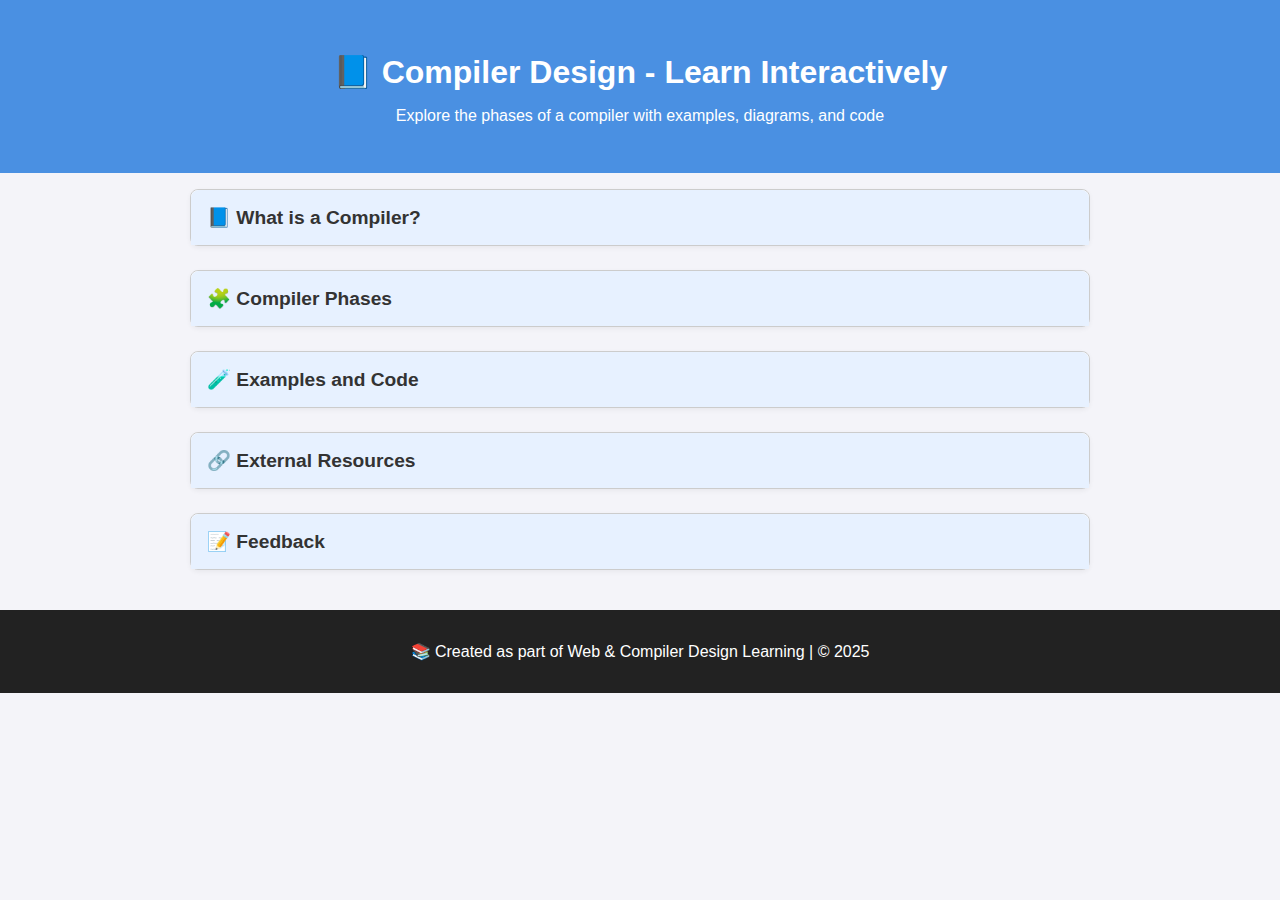
<file: Task1/index.html>
<!DOCTYPE html>
<html lang="en">
<head>
  <meta charset="UTF-8" />
  <meta name="viewport" content="width=device-width, initial-scale=1.0"/>
  <title>Compiler Design Tutorial</title>
  <link rel="stylesheet" href="styles.css" />
</head>
<body>
  <header>
    <h1>📘 Compiler Design - Learn Interactively</h1>
    <p>Explore the phases of a compiler with examples, diagrams, and code</p>
  </header>

  <main>
    <section>
      <h2 onclick="toggleSection('intro')">📘 What is a Compiler?</h2>
      <div id="intro" class="content">
        <p>A compiler converts high-level source code into machine code understood by computers.</p>
        <img src="images/compiler-architecture.png" alt="Compiler Architecture Diagram" />
      </div>
    </section>

    <section>
      <h2 onclick="toggleSection('phases')">🧩 Compiler Phases</h2>
      <div id="phases" class="content">
        <ul>
          <li><strong>Lexical Analysis:</strong> Tokenizes the source code</li>
          <li><strong>Syntax Analysis:</strong> Builds the parse tree</li>
          <li><strong>Semantic Analysis:</strong> Validates meaning</li>
          <li><strong>Intermediate Code Generation:</strong> Converts to IR</li>
          <li><strong>Code Optimization:</strong> Improves performance</li>
          <li><strong>Code Generation:</strong> Outputs target code</li>
        </ul>
      </div>
    </section>

    <section>
      <h2 onclick="toggleSection('examples')">🧪 Examples and Code</h2>
      <div id="examples" class="content">
        <h3>Example: Tokenization</h3>
        <pre><code>
int a = 5 + 3;
↓
Tokens: [int] [a] [=] [5] [+] [3] [;]
        </code></pre>

        <h3>Example: Parse Tree</h3>
        <pre><code>
      +
     / \
    5   3
        </code></pre>

        <button onclick="showTip()">💡 Show Tip</button>
        <p id="tip" class="tip">Tip: Lexical analyzers often use finite automata for token generation.</p>
      </div>
    </section>

    <section>
      <h2 onclick="toggleSection('resources')">🔗 External Resources</h2>
      <div id="resources" class="content">
        <ul>
          <li><a href="https://en.wikipedia.org/wiki/Compiler" target="_blank">Wikipedia - Compiler</a></li>
          <li><a href="https://www.geeksforgeeks.org/compiler-design-tutorials/" target="_blank">GFG Compiler Design</a></li>
        </ul>
      </div>
    </section>

    <section>
      <h2 onclick="toggleSection('feedback')">📝 Feedback</h2>
      <div id="feedback" class="content">
        <form onsubmit="return submitFeedback()">
          <label for="name">Your Name:</label>
          <input type="text" id="name" name="name" required />

          <label for="comments">Your Comments:</label>
          <textarea id="comments" name="comments" rows="4" required></textarea>

          <label for="rating">Rating:</label>
          <select id="rating" name="rating" required>
            <option value="">Choose one</option>
            <option value="5">⭐⭐⭐⭐⭐</option>
            <option value="4">⭐⭐⭐⭐</option>
            <option value="3">⭐⭐⭐</option>
            <option value="2">⭐⭐</option>
            <option value="1">⭐</option>
          </select>

          <button type="submit">Submit Feedback</button>
        </form>
      </div>
    </section>
  </main>

  <footer>
    <p>📚 Created as part of Web & Compiler Design Learning | © 2025</p>
  </footer>

  <script src="script.js"></script>
</body>
</html>
</file>
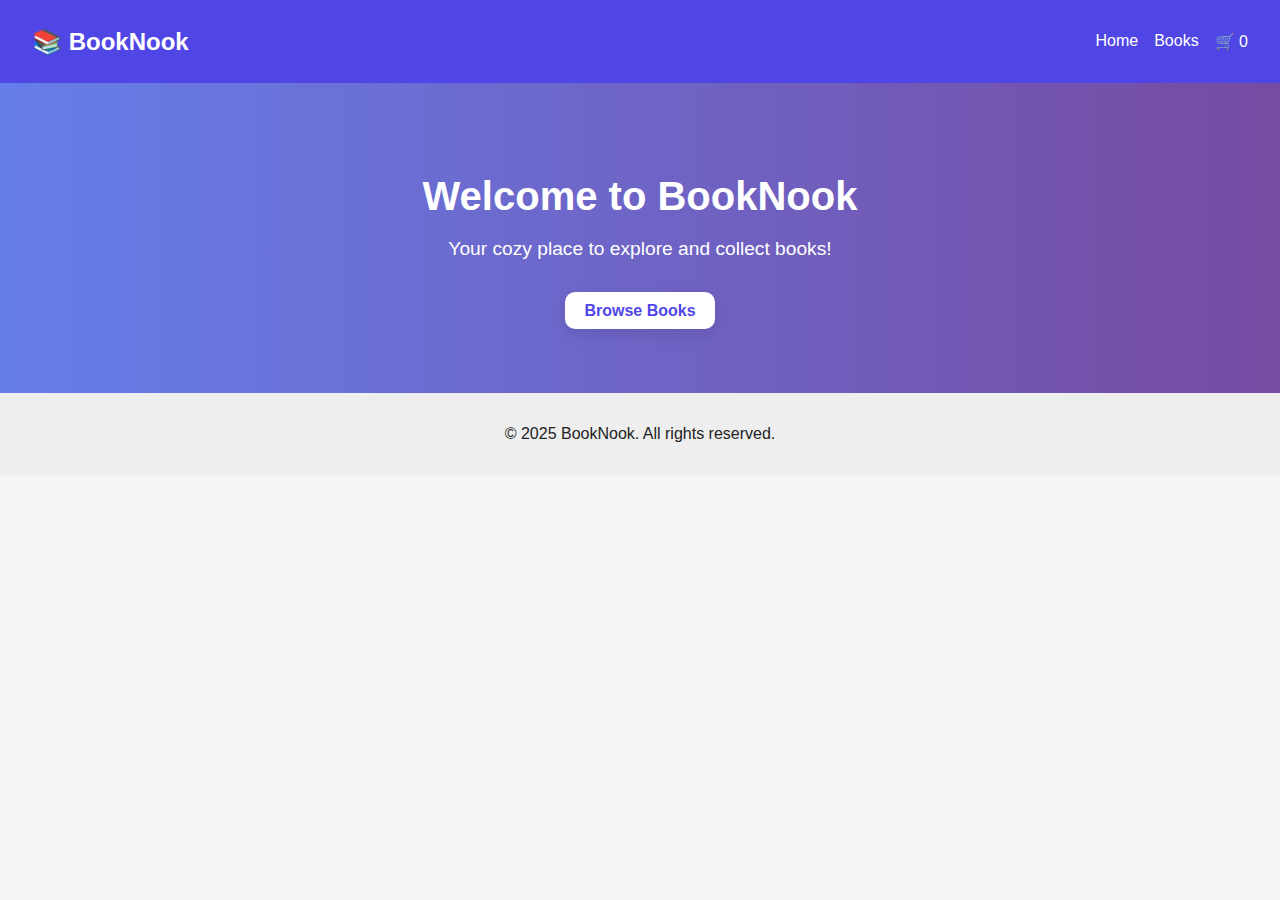
<file: Task5/index.html>
<!DOCTYPE html>
<html lang="en">
<head>
  <meta charset="UTF-8" />
  <meta name="viewport" content="width=device-width, initial-scale=1.0" />
  <title>BookNook | Home</title>
  <link rel="stylesheet" href="styles.css" />
</head>
<body>
  <header class="header">
    <div class="logo">📚 BookNook</div>
    <nav>
      <ul class="nav-links">
        <li><a href="index.html">Home</a></li>
        <li><a href="books.html">Books</a></li>
        <li><a href="#" id="cart-icon">🛒 <span id="cart-count">0</span></a></li>
      </ul>
    </nav>
    <div class="menu-toggle">&#9776;</div>
  </header>

  <section class="hero">
    <h1>Welcome to BookNook</h1>
    <p>Your cozy place to explore and collect books!</p>
    <a href="books.html" class="btn">Browse Books</a>
  </section>

  <!-- Cart Modal -->
  <div id="cartModal" class="cart-modal hidden">
    <div class="cart-header">
      <h2>Your Cart</h2>
      <button id="closeCart">✖</button>
    </div>
    <div id="cartItems"></div>
    <div class="cart-footer">
      <p>Total Items: <span id="totalItems">0</span></p>
      <p>Total: ₹<span id="totalAmount">0</span></p>
    </div>
  </div>

  <footer>
    <p>&copy; 2025 BookNook. All rights reserved.</p>
  </footer>

  <script src="main.js" type="module"></script>
</body>
</html>
</file>
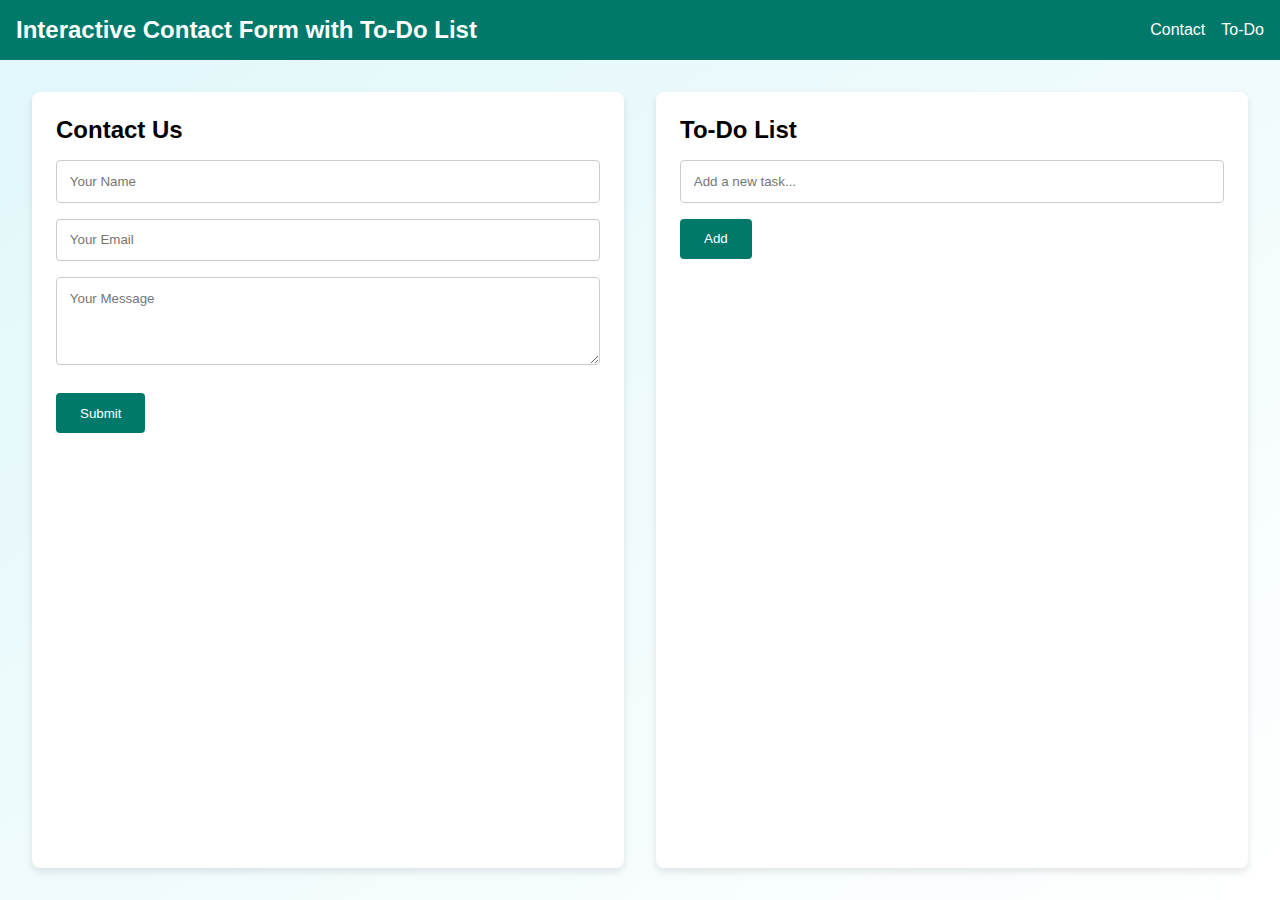
<file: Task2/main.html>
<!DOCTYPE html>
<html lang="en">
<head>
  <meta charset="UTF-8" />
  <meta name="viewport" content="width=device-width, initial-scale=1.0" />
  <title>Interactive Contact Form with To-Do List</title>
  <link rel="stylesheet" href="styles.css" />
</head>
<body>
  <nav>
    <h1>Interactive Contact Form with To-Do List</h1>
    <ul>
      <li><a href="#contact">Contact</a></li>
      <li><a href="#todo">To-Do</a></li>
    </ul>
  </nav>

  <main>
    <div class="contact-form" id="contact">
      <h2>Contact Us</h2>
      <form id="form">
        <input type="text" id="name" placeholder="Your Name" required />
        <input type="email" id="email" placeholder="Your Email" required />
        <textarea id="message" rows="4" placeholder="Your Message" required></textarea>
        <div class="error" id="error"></div>
        <button type="submit">Submit</button>
      </form>
    </div>

    <div class="todo-container" id="todo">
      <h2>To-Do List</h2>
      <input type="text" id="taskInput" placeholder="Add a new task..." />
      <button onclick="addTask()">Add</button>
      <ul class="todo-list" id="todoList"></ul>
    </div>
  </main>

  <script src="script.js"></script>
</body>
</html>
</file>
<file: Task1/styles.css>
body {
  font-family: Arial, sans-serif;
  background-color: #f4f4f9;
  margin: 0;
  padding: 0;
  color: #333;
}

header {
  background-color: #4a90e2;
  color: white;
  text-align: center;
  padding: 2rem 1rem;
}

h1 {
  margin-bottom: 0.5rem;
}

main {
  padding: 1rem 2rem;
  max-width: 900px;
  margin: auto;
}

section {
  margin-bottom: 1.5rem;
  border: 1px solid #ccc;
  border-radius: 8px;
  background-color: white;
  box-shadow: 0 2px 5px rgba(0,0,0,0.05);
}

section h2 {
  background-color: #e7f1ff;
  padding: 1rem;
  margin: 0;
  cursor: pointer;
  font-size: 1.2rem;
  border-radius: 8px 8px 0 0;
}

section .content {
  display: none;
  padding: 1rem 1.5rem;
  transition: all 0.3s ease-in-out;
}

ul {
  padding-left: 1.2rem;
}

img {
  max-width: 100%;
  height: auto;
  margin-top: 1rem;
  border-radius: 8px;
}

pre {
  background: #eee;
  padding: 1rem;
  border-radius: 6px;
  overflow-x: auto;
}

button {
  margin-top: 10px;
  padding: 0.5rem 1rem;
  background-color: #4a90e2;
  color: white;
  border: none;
  border-radius: 5px;
  cursor: pointer;
}

button:hover {
  background-color: #357ac8;
}

form {
  display: flex;
  flex-direction: column;
  gap: 0.8rem;
}

input, textarea, select {
  padding: 0.5rem;
  border: 1px solid #ccc;
  border-radius: 5px;
}

footer {
  text-align: center;
  padding: 1rem;
  background-color: #222;
  color: white;
}

.tip {
  display: none;
  background-color: #fff5c3;
  border-left: 5px solid #ffcd00;
  padding: 1rem;
  margin-top: 1rem;
  border-radius: 5px;
}
</file>
<file: Task5/styles.css>
:root {
  --primary: #4f46e5;
  --light-bg: #f4f4f4;
  --dark-text: #222;
  --border-radius: 10px;
  --shadow: 0 5px 15px rgba(0, 0, 0, 0.1);
}

body {
  margin: 0;
  font-family: 'Segoe UI', sans-serif;
  background-color: var(--light-bg);
  color: var(--dark-text);
}

a {
  text-decoration: none;
  color: var(--primary);
}

header.header {
  display: flex;
  justify-content: space-between;
  align-items: center;
  background-color: var(--primary);
  color: white;
  padding: 1rem 2rem;
  position: sticky;
  top: 0;
  z-index: 1000;
}

.logo {
  font-size: 1.5rem;
  font-weight: bold;
}

.nav-links {
  list-style: none;
  display: flex;
  gap: 1rem;
}

.nav-links a {
  color: white;
  font-weight: 500;
}

.menu-toggle {
  display: none;
  font-size: 1.5rem;
  cursor: pointer;
}

.hero {
  padding: 4rem 2rem;
  text-align: center;
  background: linear-gradient(to right, #667eea, #764ba2);
  color: white;
}

.hero h1 {
  font-size: 2.5rem;
  margin-bottom: 1rem;
}

.hero p {
  font-size: 1.2rem;
  margin-bottom: 2rem;
}

.btn {
  display: inline-block;
  background-color: white;
  color: var(--primary);
  padding: 0.6rem 1.2rem;
  border-radius: var(--border-radius);
  font-weight: bold;
  box-shadow: var(--shadow);
}

.filters {
  display: flex;
  flex-wrap: wrap;
  gap: 1rem;
  justify-content: center;
  padding: 1rem;
  background: white;
}

.filters input,
.filters select {
  padding: 0.5rem 1rem;
  font-size: 1rem;
  border-radius: var(--border-radius);
  border: 1px solid #ccc;
}

.books-grid {
  display: grid;
  grid-template-columns: repeat(auto-fill, minmax(180px, 1fr));
  gap: 1.5rem;
  padding: 2rem;
}

.book-card {
  background: white;
  border-radius: var(--border-radius);
  box-shadow: var(--shadow);
  overflow: hidden;
  display: flex;
  flex-direction: column;
}

.book-card img {
  width: 100%;
  height: 250px;
  object-fit: cover;
}

.book-info {
  padding: 1rem;
  display: flex;
  flex-direction: column;
  gap: 0.5rem;
}

footer {
  text-align: center;
  padding: 1rem;
  background-color: #eee;
}

/* Cart Modal */
.cart-modal {
  position: fixed;
  top: 10%;
  right: 10%;
  width: 300px;
  background: white;
  border: 2px solid var(--primary);
  border-radius: var(--border-radius);
  box-shadow: var(--shadow);
  padding: 1rem;
  z-index: 9999;
  display: flex;
  flex-direction: column;
}

.cart-modal.hidden {
  display: none;
}

.cart-header {
  display: flex;
  justify-content: space-between;
  align-items: center;
  border-bottom: 1px solid #ccc;
  margin-bottom: 0.5rem;
}

.cart-item {
  display: flex;
  justify-content: space-between;
  align-items: center;
  padding: 0.5rem 0;
}

.cart-footer {
  border-top: 1px solid #ccc;
  margin-top: 1rem;
  padding-top: 0.5rem;
}

/* Toast */
.toast {
  position: fixed;
  bottom: 20px;
  right: 20px;
  background: var(--primary);
  color: white;
  padding: 0.8rem 1.2rem;
  border-radius: var(--border-radius);
  box-shadow: var(--shadow);
  opacity: 0;
  transform: translateY(20px);
  transition: all 0.4s ease;
  z-index: 9999;
}

.toast.show {
  opacity: 1;
  transform: translateY(0);
}

/* Cart Pulse Animation */
#cart-count.pulse {
  animation: pulse 0.3s ease;
}

@keyframes pulse {
  0% { transform: scale(1); }
  50% { transform: scale(1.3); }
  100% { transform: scale(1); }
}

/* Responsive */
@media (max-width: 768px) {
  .menu-toggle {
    display: block;
  }
  .nav-links {
    display: none;
    flex-direction: column;
    background: var(--primary);
    position: absolute;
    top: 70px;
    right: 20px;
    padding: 1rem;
    border-radius: var(--border-radius);
  }
  .nav-links.active {
    display: flex;
  }
}
</file>
<file: Task2/styles.css>
* {
  box-sizing: border-box;
  margin: 0;
  padding: 0;
  font-family: 'Segoe UI', sans-serif;
}

body {
  display: flex;
  flex-direction: column;
  min-height: 100vh;
  background: linear-gradient(to bottom right, #e0f7fa, #fff);
}

nav {
  background-color: #00796b;
  color: white;
  padding: 1rem;
  display: flex;
  justify-content: space-between;
  align-items: center;
  flex-wrap: wrap;
}

nav h1 {
  font-size: 1.5rem;
}

nav ul {
  list-style: none;
  display: flex;
  gap: 1rem;
}

nav ul li a {
  color: white;
  text-decoration: none;
}

main {
  display: grid;
  grid-template-columns: repeat(auto-fit, minmax(300px, 1fr));
  gap: 2rem;
  padding: 2rem;
  flex-grow: 1;
}

.contact-form,
.todo-container {
  background: white;
  padding: 1.5rem;
  border-radius: 8px;
  box-shadow: 0 4px 8px rgba(0,0,0,0.1);
}

.contact-form h2,
.todo-container h2 {
  margin-bottom: 1rem;
}

.contact-form input,
.contact-form textarea,
.todo-container input {
  width: 100%;
  padding: 0.8rem;
  margin-bottom: 1rem;
  border: 1px solid #ccc;
  border-radius: 4px;
}

.contact-form button,
.todo-container button {
  padding: 0.8rem 1.5rem;
  background-color: #00796b;
  color: white;
  border: none;
  border-radius: 4px;
  cursor: pointer;
}

.contact-form .error {
  margin-top: 0.5rem;
  font-size: 0.9rem;
  color: red;
}

.todo-list li {
  list-style: none;
  margin-bottom: 0.5rem;
  display: flex;
  align-items: center;
  gap: 0.5rem;
}

.todo-list button {
  border: none;
  color: white;
  padding: 0.4rem 0.6rem;
  border-radius: 4px;
  cursor: pointer;
}

.todo-list span {
  flex-grow: 1;
}

@media(max-width: 600px) {
  nav ul {
    flex-direction: column;
    gap: 0.5rem;
  }
}
</file>
